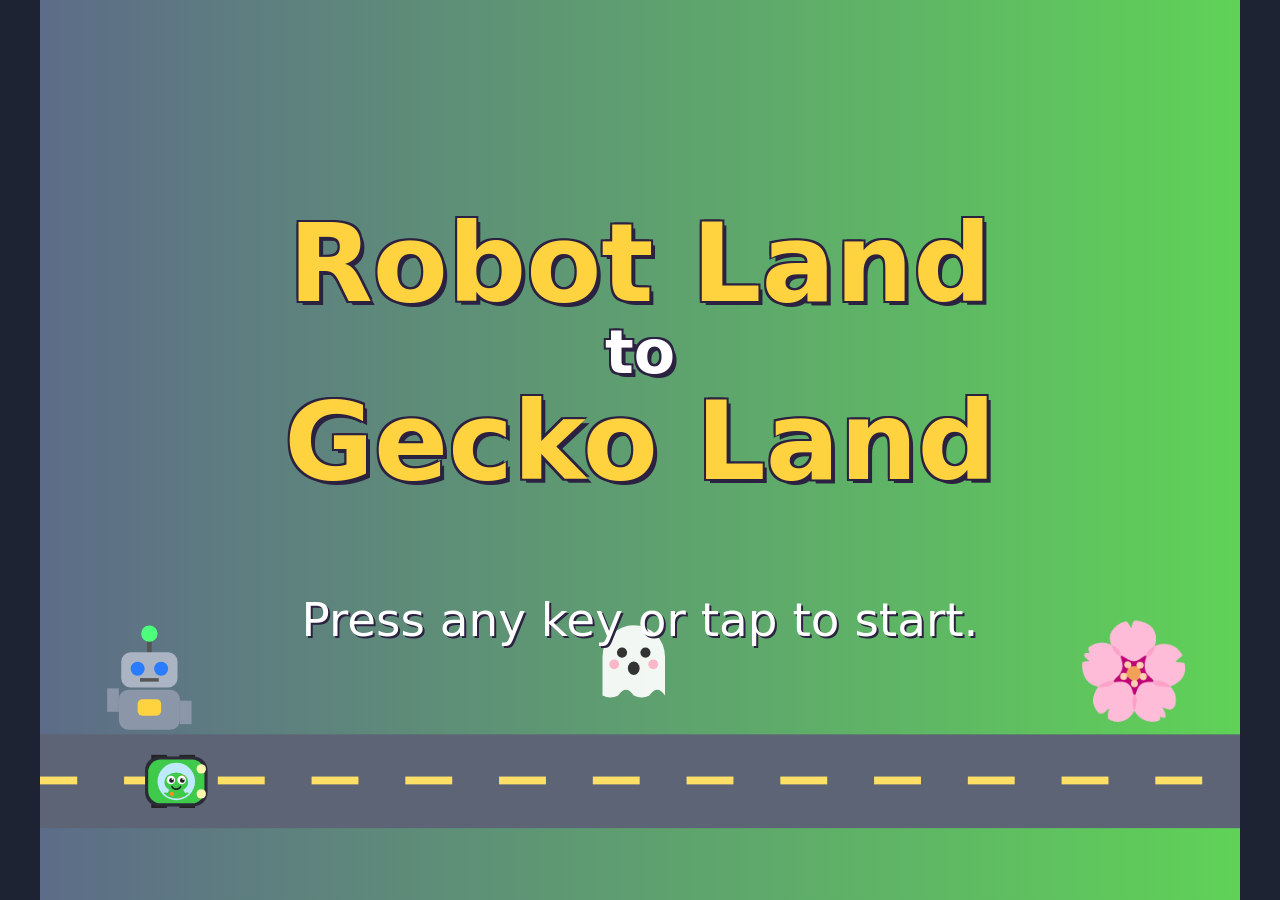
<file: v1-2d/index.html>
<!doctype html>
<html lang="en">
<head>
  <meta charset="utf-8">
  <meta name="viewport" content="width=device-width, initial-scale=1, maximum-scale=1, user-scalable=no, viewport-fit=cover">
  <meta name="apple-mobile-web-app-capable" content="yes">
  <title>Robot Land to Gecko Land</title>
  <link rel="stylesheet" href="style.css">
</head>
<body>
  <!-- The stage keeps a 4:3 shape. The canvas draws the world; the boxes
       on top of it are buttons and words. game.js shows and hides them. -->
  <div id="stage">
    <canvas id="game"></canvas>

    <div id="hud" class="hidden">
      <div id="hearts"></div>
      <div id="hud-right">
        <button id="btn-mute" class="icon-btn" aria-label="Sound on or off">🔊</button>
        <button id="btn-phone" class="icon-btn" aria-label="Phone">📱</button>
      </div>
    </div>

    <div id="dpad" class="hidden">
      <button data-dir="up" class="dp-up" aria-label="Up">▲</button>
      <button data-dir="left" class="dp-left" aria-label="Left">◀</button>
      <button data-dir="right" class="dp-right" aria-label="Right">▶</button>
      <button data-dir="down" class="dp-down" aria-label="Down">▼</button>
    </div>

    <div id="title-screen" class="screen">
      <h1>Robot Land <span>to</span> Gecko Land</h1>
      <p id="title-hint" class="blink">Press any key or tap to start.</p>
      <div id="title-buttons" class="hidden">
        <button id="btn-continue" class="big-btn">▶ Continue</button>
        <button id="btn-new" class="big-btn alt">New Game</button>
      </div>
    </div>

    <div id="select-screen" class="screen hidden">
      <h2>Pick your driver!</h2>
      <div id="cards"></div>
    </div>

    <div id="phone" class="overlay hidden">
      <div class="phone-body">
        <div class="phone-top">📱 Robot Phone</div>
        <div id="phone-status"></div>
        <div id="phone-items"></div>
        <div id="phone-answer" class="hidden">
          <div class="bubble-icon">🤖</div>
          <p id="phone-hint"></p>
        </div>
        <button id="btn-call" class="big-btn">📞 Call a Robot</button>
        <button id="btn-close" class="big-btn alt">Close</button>
      </div>
    </div>

    <div id="dialog" class="overlay hidden">
      <div class="bubble">
        <div class="bubble-icon">🤖</div>
        <p id="dialog-text"></p>
        <button id="dialog-ok" class="big-btn">OK!</button>
      </div>
    </div>

    <div id="speech" class="hidden"></div>
    <div id="puzzle" class="hidden"></div>
    <div id="banner" class="hidden">
      <p id="banner-text"></p>
      <button id="btn-banner" class="big-btn">Yay! ▶</button>
    </div>
    <div id="toast" class="hidden"></div>

    <div id="ending-ui" class="screen hidden">
      <h2 id="ending-text"></h2>
      <button id="btn-again" class="big-btn">Play Again</button>
    </div>
  </div>

  <script src="characters.js"></script>
  <script src="map.js"></script>
  <script src="puzzles.js"></script>
  <script src="game.js"></script>
</body>
</html>
</file>
<file: v1-2d/style.css>
/* style.css
   Look of the buttons, boxes and words that sit on top of the game canvas.
   --u is set by game.js: it is how much the 768x576 game is scaled up or
   down, so boxes grow with the screen. Text never goes below 20px. */

* { box-sizing: border-box; }
html, body {
  margin: 0; height: 100%; overflow: hidden;
  background: #1d2333;
  font-family: "Chalkboard SE", "Comic Sans MS", "Trebuchet MS", system-ui, sans-serif;
  color: #2b2140;
  -webkit-user-select: none; user-select: none;
  -webkit-tap-highlight-color: transparent;
}
body { display: flex; align-items: center; justify-content: center; }

#stage { --u: 1; position: relative; width: 768px; height: 576px; overflow: hidden; background: #8d9aac; }
#game { position: absolute; inset: 0; width: 100%; height: 100%; display: block; }
.hidden { display: none !important; }

/* ---------- Buttons ---------- */
button { font-family: inherit; cursor: pointer; touch-action: manipulation; }
.big-btn {
  font-size: max(22px, calc(26px * var(--u)));
  min-height: max(64px, calc(64px * var(--u)));
  min-width: max(64px, calc(64px * var(--u)));
  padding: 0 calc(24px * var(--u));
  border: 4px solid #2b2140; border-radius: 20px;
  background: #ffd23f; color: #2b2140; font-weight: bold;
  box-shadow: 0 5px 0 #2b2140;
}
.big-btn:active { transform: translateY(3px); box-shadow: 0 2px 0 #2b2140; }
.big-btn:focus-visible, .card:focus-visible, .pz-card:focus-visible { outline: 5px solid #ff5fa2; outline-offset: 3px; }
.big-btn.alt { background: #bfe9ff; }
.big-btn:disabled { opacity: 0.4; }
.big-btn.good { background: #6cdc6c; }
.shake { animation: shake 0.35s; }
@keyframes shake { 25% { transform: translateX(-8px); } 75% { transform: translateX(8px); } }

.icon-btn {
  width: max(64px, calc(64px * var(--u))); height: max(64px, calc(64px * var(--u)));
  font-size: max(30px, calc(36px * var(--u)));
  border: 4px solid #2b2140; border-radius: 18px; background: rgba(255,255,255,0.9);
  margin-left: 10px; padding: 0;
}

/* ---------- Heads up display ---------- */
#hud { position: absolute; left: 0; right: 0; top: 0; display: flex; justify-content: space-between; align-items: flex-start; padding: 10px; pointer-events: none; }
#hud button { pointer-events: auto; }
#hearts { font-size: max(28px, calc(34px * var(--u))); background: rgba(255,255,255,0.75); border-radius: 16px; padding: 4px 12px; }

/* ---------- Touch D-pad ---------- */
#dpad {
  position: absolute; left: 14px; bottom: 14px;
  width: calc(3 * max(68px, calc(76px * var(--u)))); height: calc(3 * max(68px, calc(76px * var(--u))));
  display: grid; grid-template-columns: repeat(3, 1fr); grid-template-rows: repeat(3, 1fr);
  touch-action: none;
}
#dpad button {
  font-size: max(28px, calc(32px * var(--u))); border: 4px solid #2b2140; border-radius: 18px;
  background: rgba(255,255,255,0.75); color: #2b2140; touch-action: none; padding: 0;
}
#dpad button.held { background: #ffd23f; }
.dp-up { grid-column: 2; grid-row: 1; }
.dp-left { grid-column: 1; grid-row: 2; }
.dp-right { grid-column: 3; grid-row: 2; }
.dp-down { grid-column: 2; grid-row: 3; }

/* ---------- Full screens ---------- */
.screen { position: absolute; inset: 0; display: flex; flex-direction: column; align-items: center; justify-content: center; text-align: center; }
#title-screen h1 {
  font-size: max(44px, calc(70px * var(--u))); line-height: 1.05; margin: 0 20px calc(30px * var(--u));
  color: #ffd23f; text-shadow: 4px 4px 0 #2b2140, -2px -2px 0 #2b2140, 2px -2px 0 #2b2140, -2px 2px 0 #2b2140;
}
#title-screen h1 span { display: block; font-size: 0.55em; color: #fff; }
#title-hint { font-size: max(24px, calc(30px * var(--u))); color: #fff; text-shadow: 2px 2px 0 #2b2140; }
#title-buttons { display: flex; gap: 20px; flex-wrap: wrap; justify-content: center; }
.blink { animation: blink 1.4s infinite; }
@keyframes blink { 50% { opacity: 0.35; } }

#select-screen { background: rgba(43,33,64,0.55); justify-content: flex-start; padding-top: calc(14px * var(--u)); }
#select-screen h2 { font-size: max(28px, calc(34px * var(--u))); color: #fff; margin: 0 0 calc(10px * var(--u)); text-shadow: 3px 3px 0 #2b2140; }
#cards { display: grid; grid-template-columns: repeat(3, 1fr); gap: calc(12px * var(--u)); width: 94%; }
.card {
  background: #fff; border: 4px solid #2b2140; border-radius: 18px; padding: calc(6px * var(--u));
  display: flex; flex-direction: column; align-items: center; color: #2b2140;
  font-size: max(20px, calc(18px * var(--u)));
}
.card canvas { width: calc(80px * var(--u)); height: calc(80px * var(--u)); min-width: 64px; min-height: 64px; }
.card .name { font-size: max(24px, calc(26px * var(--u))); font-weight: bold; line-height: 1.1; }
.card .persona, .card .perk { font-size: max(20px, calc(19px * var(--u))); line-height: 1.12; }
.card .perk { color: #1f7a2e; margin-top: 4px; font-weight: bold; }
.card.selected { background: #fff6c4; border-color: #ff5fa2; transform: scale(1.03); }

/* ---------- Phone and robot talk ---------- */
.overlay { position: absolute; inset: 0; background: rgba(20,20,40,0.5); display: flex; align-items: center; justify-content: center; }
.phone-body {
  width: calc(440px * var(--u)); min-width: 300px; max-height: 96%; overflow-y: auto;
  background: #2b2140; border-radius: 34px; padding: calc(18px * var(--u)); border: 6px solid #111;
  display: flex; flex-direction: column; gap: calc(12px * var(--u)); color: #fff;
  font-size: max(20px, calc(22px * var(--u)));
}
.phone-top { text-align: center; font-weight: bold; font-size: max(22px, calc(26px * var(--u))); }
#phone-status { background: #ffd23f; color: #2b2140; border-radius: 14px; padding: 8px; text-align: center; font-weight: bold; }
#phone-items { background: #3d3260; border-radius: 14px; padding: 8px; line-height: 1.4; }
#phone-answer, .bubble { background: #fff; color: #2b2140; border-radius: 18px; padding: 12px; display: flex; gap: 10px; align-items: flex-start; }
#phone-answer p, .bubble p { margin: 0; }
.bubble-icon { font-size: max(36px, calc(44px * var(--u))); line-height: 1; }
.bubble { flex-direction: column; align-items: center; text-align: center; width: calc(560px * var(--u)); min-width: 300px; font-size: max(22px, calc(26px * var(--u))); border: 5px solid #2b2140; }

/* ---------- Haunted house words ---------- */
#speech {
  position: absolute; right: 3%; top: 3%; max-width: 60%;
  background: #fff; border: 4px solid #2b2140; border-radius: 22px; padding: 10px 16px;
  font-size: max(22px, calc(24px * var(--u))); font-weight: bold;
}
#puzzle {
  position: absolute; left: 3%; right: 3%; top: 43%; bottom: 2%;
  background: rgba(255,255,255,0.95); border: 5px solid #2b2140; border-radius: 24px;
  display: flex; flex-direction: column; align-items: center; justify-content: space-evenly;
  padding: 6px; text-align: center; font-size: max(20px, calc(22px * var(--u)));
}
.pz-title { font-weight: bold; font-size: max(22px, calc(24px * var(--u))); }
.pz-dots { color: #ff5fa2; font-size: max(22px, calc(24px * var(--u))); letter-spacing: 4px; }
.pz-body { display: flex; flex-direction: column; align-items: center; gap: calc(6px * var(--u)); }
.pz-body .pz-prompt { line-height: 1.1; }
.pz-prompt { font-size: max(32px, calc(44px * var(--u))); font-weight: bold; letter-spacing: 2px; }
.pz-prompt.small { font-size: max(22px, calc(26px * var(--u))); letter-spacing: 0; max-width: 95%; }
.pz-choices { display: flex; gap: calc(16px * var(--u)); flex-wrap: wrap; justify-content: center; }
.pz-choice { min-width: max(90px, calc(110px * var(--u))); font-size: max(28px, calc(34px * var(--u))); }
.pz-pattern { display: flex; gap: 10px; font-size: max(36px, calc(48px * var(--u))); }
.pz-ask { animation: blink 1s infinite; }
.pz-picture { width: calc(76px * var(--u)); height: calc(76px * var(--u)); min-width: 64px; min-height: 64px; }
.pz-msg { min-height: 1.2em; font-weight: bold; font-size: max(24px, calc(28px * var(--u))); }
.pz-msg.wrong { color: #d94a8c; }
.pz-msg.right { color: #1f9a3a; }
.pz-cards { display: grid; grid-template-columns: repeat(3, 1fr); gap: calc(10px * var(--u)); }
.pz-card {
  width: max(70px, calc(96px * var(--u))); height: max(70px, calc(96px * var(--u)));
  border: 4px solid #2b2140; border-radius: 16px; background: #b583ff; padding: 0;
}
.pz-card.up { background: #fff6c4; }
.pz-card canvas { width: 100%; height: 100%; display: block; }
.pz-code { font-size: max(28px, calc(34px * var(--u))); font-weight: bold; letter-spacing: 6px; }
.pz-keypad { display: grid; grid-template-columns: repeat(6, auto); gap: 8px; }
.pz-key { padding: 0; }

#banner {
  position: absolute; left: 10%; right: 10%; bottom: 6%;
  background: #fff6c4; border: 5px solid #2b2140; border-radius: 24px; padding: 14px;
  display: flex; flex-direction: column; align-items: center; gap: 10px; text-align: center;
  font-size: max(26px, calc(32px * var(--u))); font-weight: bold;
}
#banner p { margin: 0; }

#toast {
  position: absolute; left: 50%; top: 14%; transform: translateX(-50%); width: max-content; max-width: 80%;
  background: rgba(255,255,255,0.95); border: 4px solid #2b2140; border-radius: 18px;
  padding: 10px 18px; font-size: max(22px, calc(24px * var(--u))); font-weight: bold; text-align: center;
  pointer-events: none;
}

#ending-ui { justify-content: flex-start; padding-top: 5%; }
#ending-ui h2 { font-size: max(40px, calc(58px * var(--u))); color: #fff; margin: 0 20px 14px; text-shadow: 4px 4px 0 #2b2140; }
</file>
